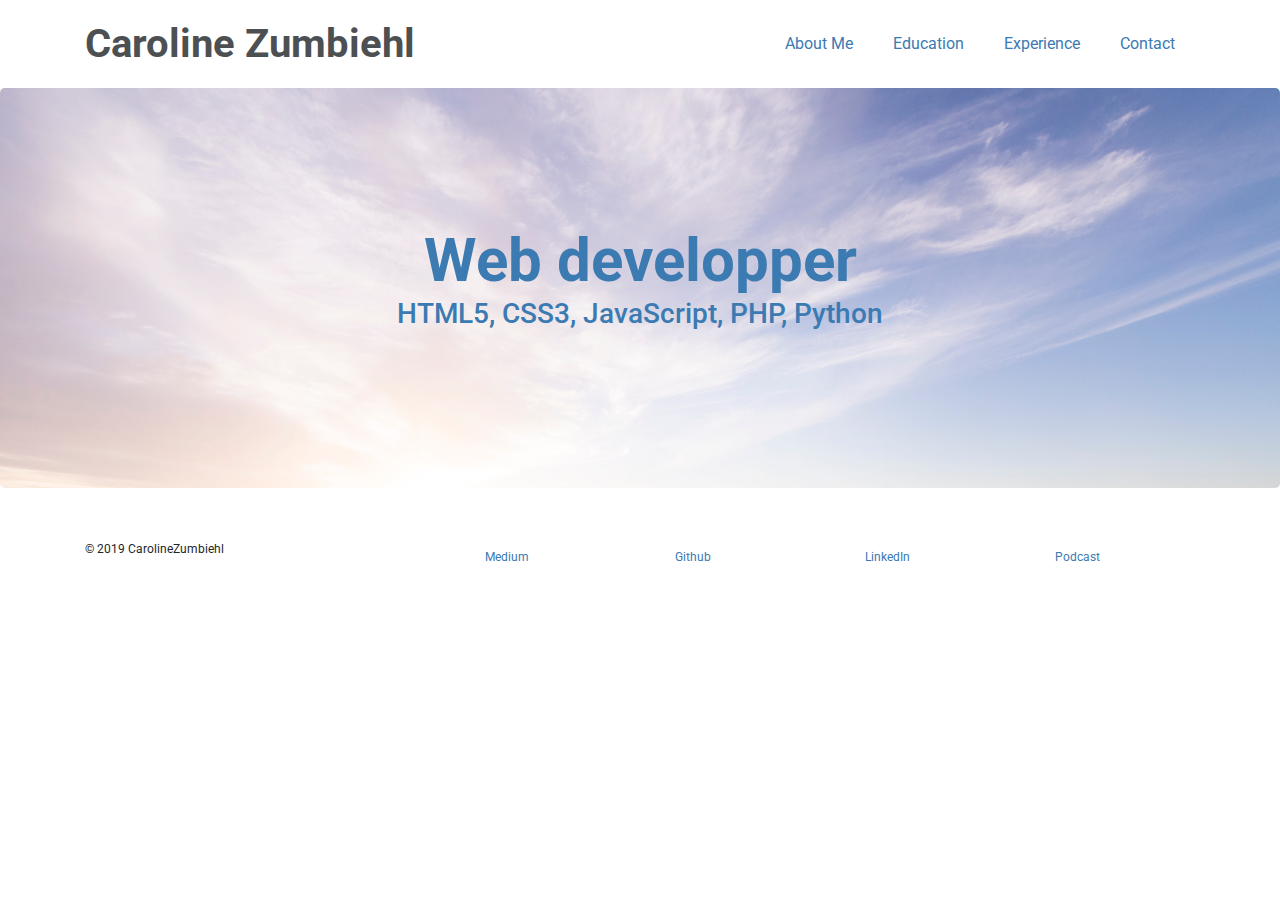
<file: index.html>
<!DOCTYPE html>
<html lang="en">
  <head>
    <title>My Personal Portfolio</title>
    <meta charset="utf-8" />
    <link rel="stylesheet" href="https://stackpath.bootstrapcdn.com/bootstrap/4.3.1/css/bootstrap.min.css" integrity="sha384-ggOyR0iXCbMQv3Xipma34MD+dH/1fQ784/j6cY/iJTQUOhcWr7x9JvoRxT2MZw1T" crossorigin="anonymous">
    <link href='https://fonts.googleapis.com/css?family=Roboto:300,400,700' rel='stylesheet' type='text/css'>
    <link href="style.css" type="text/css" rel="stylesheet">
  </head>
  <body>
    
    <header class="container">
      <div class="row">
        <h1 class="col-sm-6">Caroline Zumbiehl</h1>
        <nav class="col-sm-6 text-right">
          <a href="about.html">About Me</a>
          <a href="education.html">Education</a>
          <a href="experience.html">Experience</a>
          <a href="contact.html">Contact</a>
        </nav>
      </div>
    </header>

    <section class="jumbotron">
      <div class="container">
        <div class="row">
          <h2 class="col-sm-12 text-center">Web developper</h2>
          <h3 class="col-sm-12 text-center">HTML5, CSS3, JavaScript, PHP, Python</h3>
        </div>
      </div>
    </section>

    
    <footer class="container">
      <div class="row">
        <p class="col-sm-4">&copy; 2019 CarolineZumbiehl</p>
        <div class="col-sm-2"><a href="https://medium.com/" target="_blank">Medium</a></div>
        <div class="col-sm-2"><a href="https://github.com/" target="_blank">Github</a></div>
        <div class="col-sm-2"><a href="https://www.linkedin.com/" target="_blank">LinkedIn</a></div>
        <div class="col-sm-2"><a href="https://tunein.com/podcasts/" target="_blank">Podcast</a></div>
      </div>
    </footer>
    
  </body>
</html>
</file>
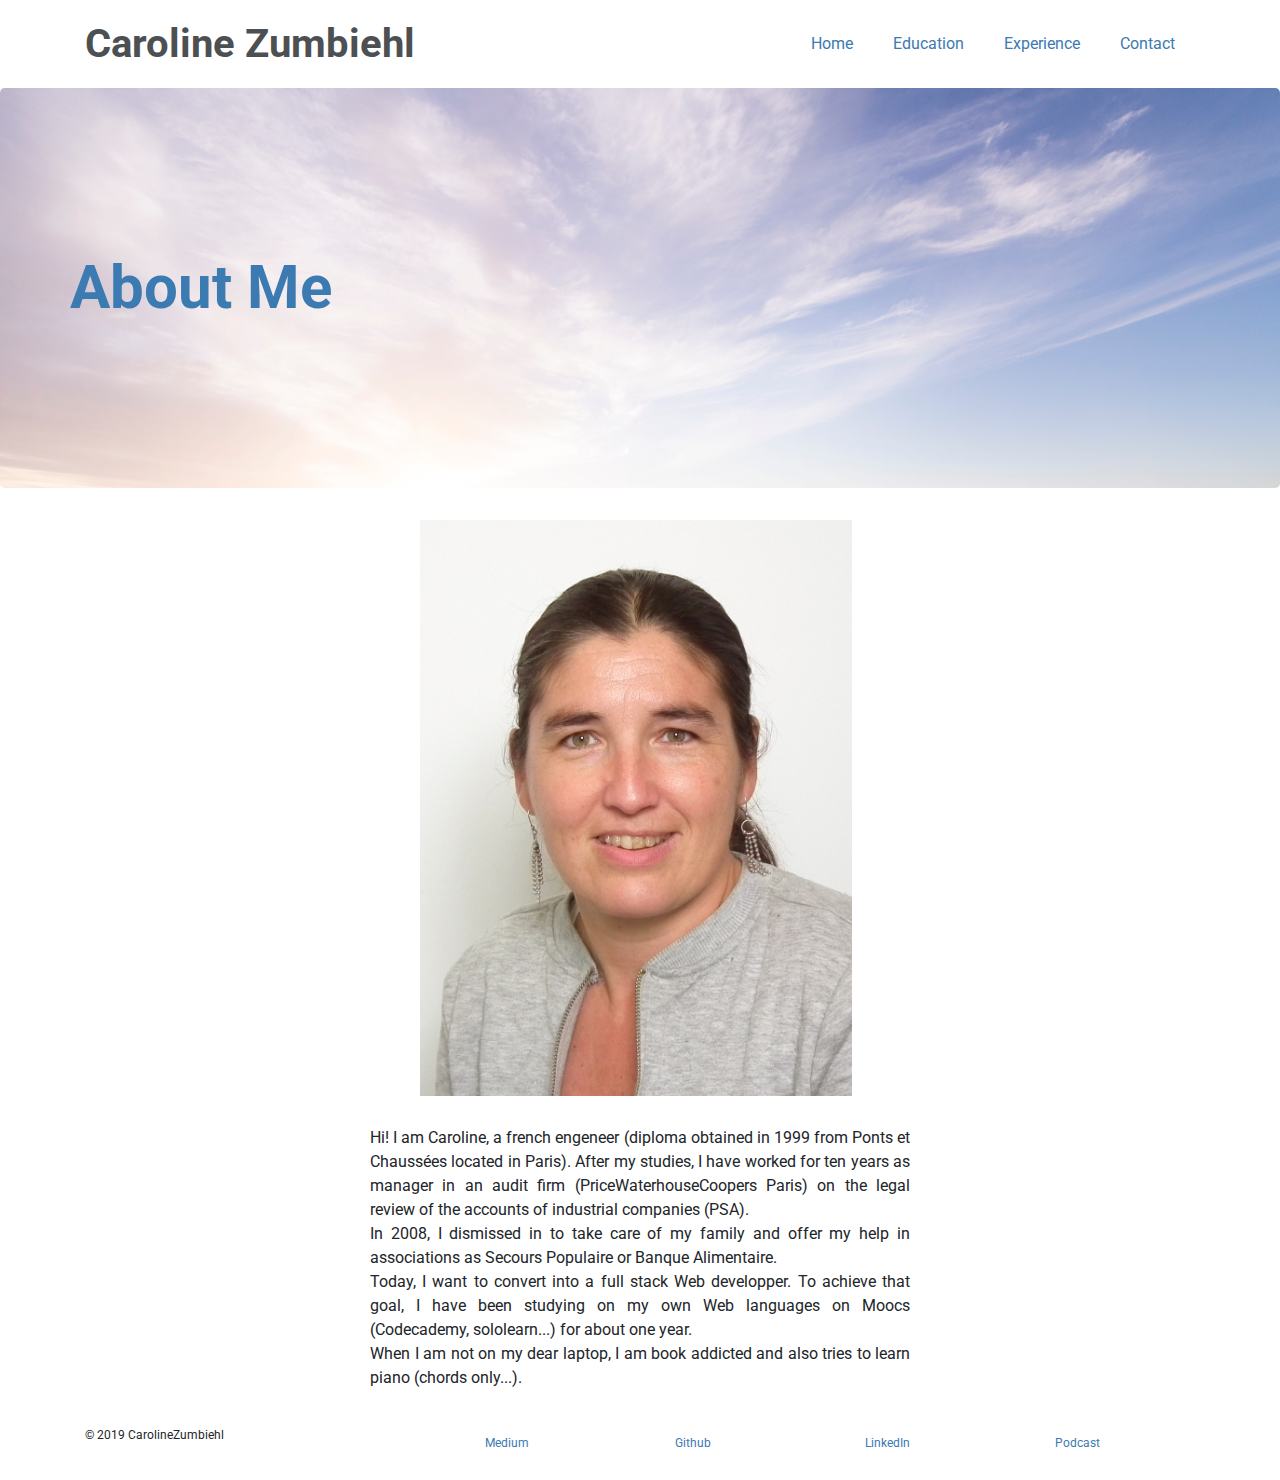
<file: about.html>
<!DOCTYPE html>
<html lang="en">
  <head>
    <title>My Personal Portfolio</title>
    <meta charset="utf-8" />
    <link rel="stylesheet" href="https://stackpath.bootstrapcdn.com/bootstrap/4.3.1/css/bootstrap.min.css" integrity="sha384-ggOyR0iXCbMQv3Xipma34MD+dH/1fQ784/j6cY/iJTQUOhcWr7x9JvoRxT2MZw1T" crossorigin="anonymous">
    <link href='https://fonts.googleapis.com/css?family=Roboto:300,400,700' rel='stylesheet' type='text/css'>
    <link href="style.css" type="text/css" rel="stylesheet">
  </head>
  <body>
    
    <header class="container">
      <div class="row">
        <h1 class="col-sm-6">Caroline Zumbiehl</h1>
        <nav class="col-sm-6 text-right">
          <a href="index.html">Home</a>
          <a href="education.html">Education</a>
          <a href="experience.html">Experience</a>
          <a href="contact.html">Contact</a>
        </nav>
      </div>
    </header>
    
    <section class="jumbotron">
      <div class="container">
        <div class="row">
          <h2>About Me</h2>
        </div>
      </div>
    </section>
    
    <section class="container">
      <div class="row justify-content-center">
        <div class="col-sm-6">
          <img src="photoCaroZum.jpeg" alt="a picture of me"/>
          <p class="justify">Hi! I am Caroline, a french engeneer (diploma obtained in 1999 from Ponts et Chaussées located in Paris). After my studies, I have worked for ten years as manager in an audit firm (PriceWaterhouseCoopers Paris)  on the legal review of the accounts of industrial companies (PSA). <br>In 2008, I dismissed in to take care of my family and offer my help in associations as Secours Populaire or Banque Alimentaire. <br>Today, I want to convert into a full stack Web developper. To achieve that goal, I have been studying on my own Web languages on Moocs (Codecademy, sololearn...) for about one year.<br>When I am not on my dear laptop, I am book addicted and also tries to learn piano (chords only...).</p>
        </div>
      </div>
    </section>

        <footer class="container">
      <div class="row">
        <p class="col-sm-4">&copy; 2019 CarolineZumbiehl</p>
        <div class="col-sm-2"><a href="https://medium.com/" target="_blank">Medium</a></div>
        <div class="col-sm-2"><a href="https://github.com/" target="_blank">Github</a></div>
        <div class="col-sm-2"><a href="https://www.linkedin.com/" target="_blank">LinkedIn</a></div>
        <div class="col-sm-2"><a href="https://tunein.com/podcasts/" target="_blank">Podcast</a></div>
      </div>
    </footer>
    

  </body>
</html>
</file>
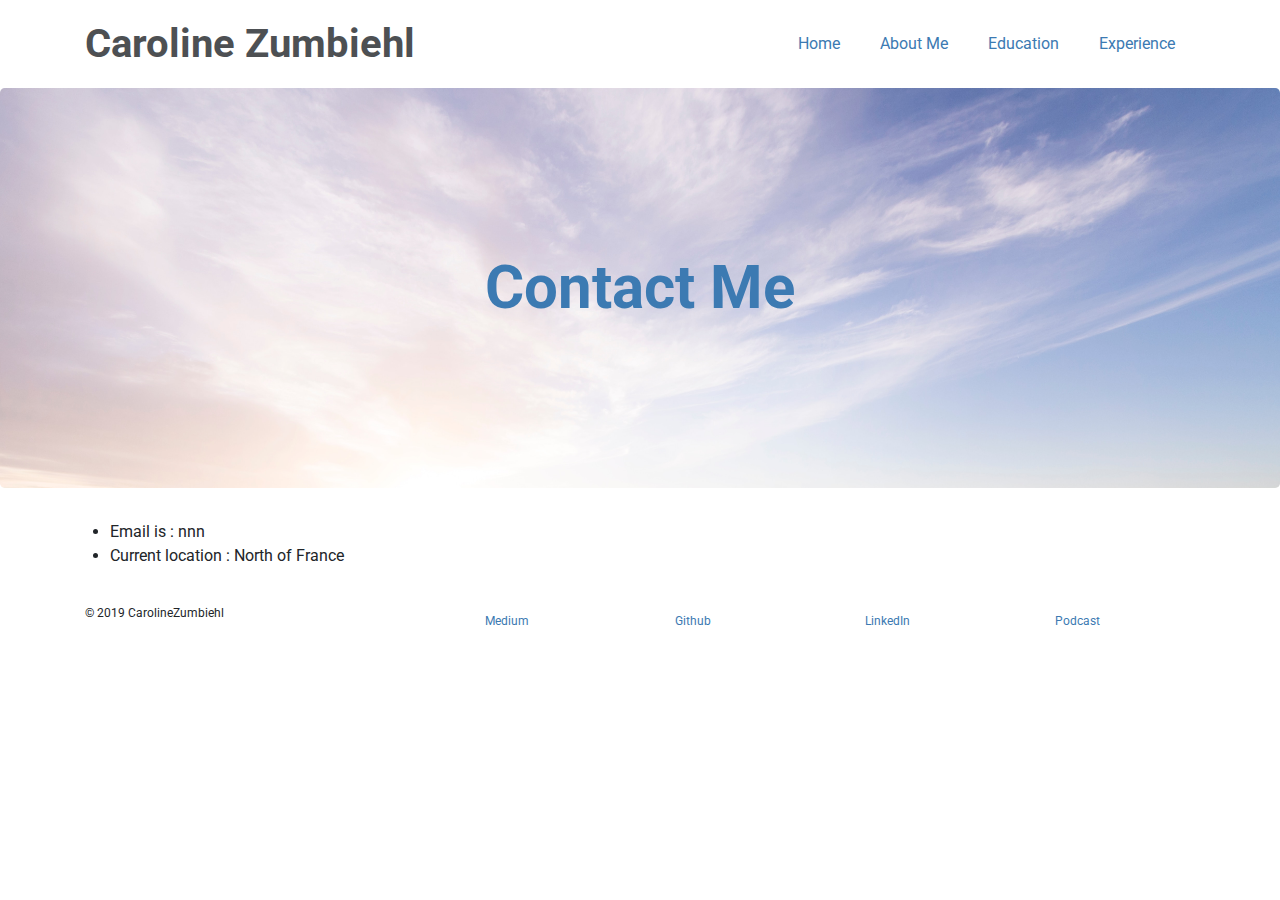
<file: contact.html>
<!DOCTYPE html>
<html lang="en">
  <head>
    <title>My Personal Portfolio</title>
    <meta charset="utf-8" />
    <link rel="stylesheet" href="https://stackpath.bootstrapcdn.com/bootstrap/4.3.1/css/bootstrap.min.css" integrity="sha384-ggOyR0iXCbMQv3Xipma34MD+dH/1fQ784/j6cY/iJTQUOhcWr7x9JvoRxT2MZw1T" crossorigin="anonymous">
    <link href='https://fonts.googleapis.com/css?family=Roboto:300,400,700' rel='stylesheet' type='text/css'>
    <link href="style.css" type="text/css" rel="stylesheet">
  </head>
  <body>
    
    <header class="container">
      <div class="row">
        <h1 class="col-sm-6">Caroline Zumbiehl</h1>
        <nav class="col-sm-6 text-right">
          <a href="index.html">Home</a>
          <a href="about.html">About Me</a>
          <a href="education.html">Education</a>
          <a href="experience.html">Experience</a>
        </nav>
      </div>
    </header>

    <section class="jumbotron">
      <div class="container">
        <div class="row">
          <h2 class="col-sm-12 text-center">Contact Me</h2>
        </div>
      </div>
    </section>

    <section class="container">
    	<div class="row">
    		<ul>
    			<li>Email is : nnn</li>
    			<li>Current location : North of France</li>
    		</ul>
    	</div>
    </section>


    <footer class="container">
      <div class="row">
        <p class="col-sm-4">&copy; 2019 CarolineZumbiehl</p>
        <div class="col-sm-2"><a href="https://medium.com/" target="_blank">Medium</a></div>
        <div class="col-sm-2"><a href="https://github.com/" target="_blank">Github</a></div>
        <div class="col-sm-2"><a href="https://www.linkedin.com/" target="_blank">LinkedIn</a></div>
        <div class="col-sm-2"><a href="https://tunein.com/podcasts/" target="_blank">Podcast</a></div>
      </div>
    </footer>
    
  </body>
</html>
</file>
<file: style.css>
body {
  font-family: Roboto, sans-serif;
  background-image: url('https://s3.amazonaws.com/codecademy-content/courses/learn-css-selectors-visual-rules/hypnotize_bg.png');
}

header {
  padding: 20px 0;
}

header .row,
footer .row {
  display: flex;
  align-items: center;
}

h1 {
  font-weight: 700;
  margin: 0;
  color:#4d5053;
}

nav {
  display: flex;
  justify-content: flex-end;
}

.justify {
  text-align : justify;
}

a {
  padding: 0 20px;
  margin: 0;
  color:#3c7ab2;
}

.jumbotron {
  display: flex;
  align-items: center;
  background-image: url('frank-mckenna-eXHeq48Z-Q4-unsplash.jpg');
  background-size: cover;
  color: #ffffff;
  height: 400px;
}

.jumbotron h2 {
  font-size: 60px;
  font-weight: 700;
  margin: 0;
  color: #3c7ab2;
}

.jumbotron h3 {
  margin: 0 0 20px;
  color: #3c7ab2;
}

section .row img {
  margin: 0 0 30px 50px;
  width: 80%;
}

.col-md-6 {
  margin: 0 0 30px;
}

.btn.btn-primary {
  border-radius: 2px;
  border: 0px;
  color: #fbd1d5;
  background-color: #ffffff;
}

.btn.btn-primary:hover {
  color: #ffffff;
  background-color: #fbd1d5;
}

.btn-secondary {
  background-color: #2a70e0;
  color: #ffffff;
  margin: 0 0 30px;
}

.portrait {
  width:  350px;
  height: 300px;
}

figure img {
  width: 100%;
  height: auto;
}

figure {
  margin-bottom: 30px;
}

footer {
  font-size: 12px;
  padding: 20px 0;
}

footer .col-sm-8 {
  display: flex;
  justify-content: flex-end;
}

footer ul {
  list-style: none;
}
</file>
